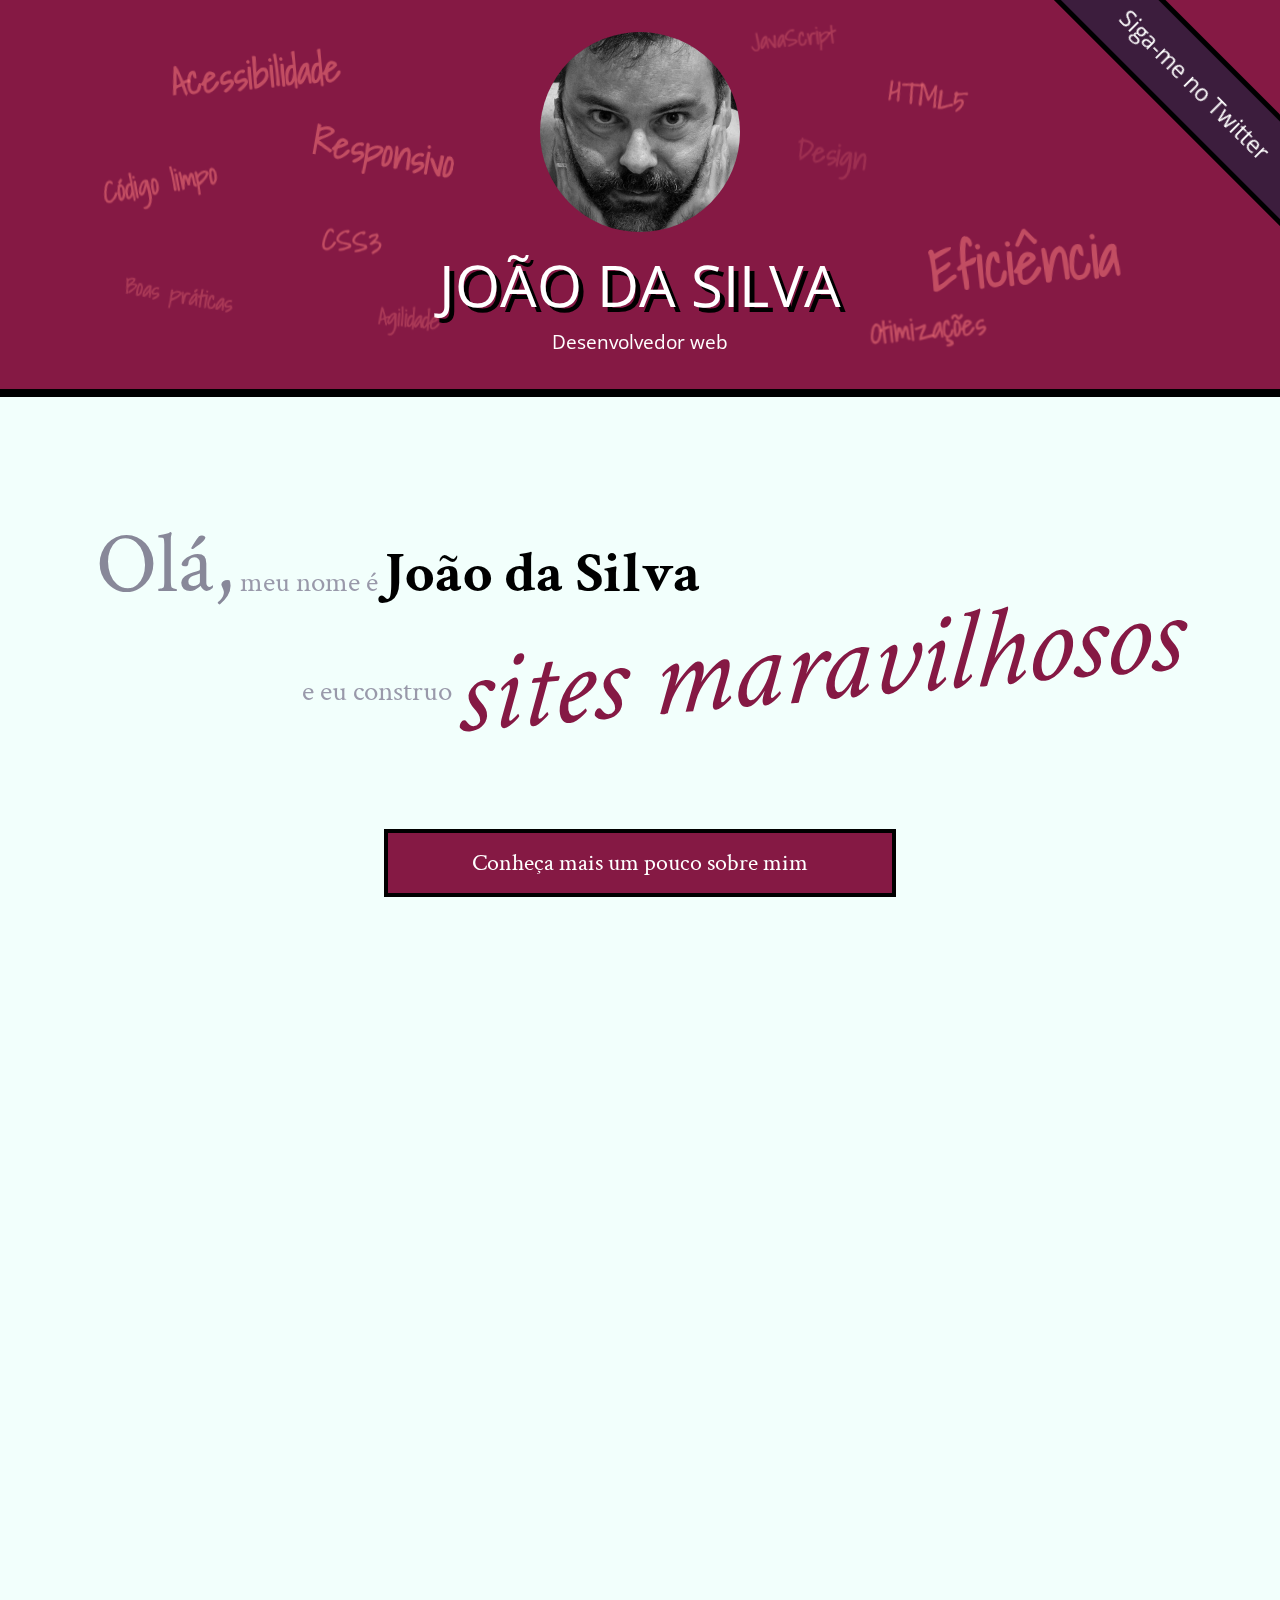
<file: index.html>
<!DOCTYPE html>
<html lang="pt">
<head>
    <meta charset="UTF-8">
    <title>João da Silva - Desenvolvedor Web</title>
    <link rel="shortcut icon" href="imagens/favicon.png">
    <link rel="stylesheet" href="css/reset.css">
    <link rel="stylesheet" href="css/site.css">
    <link rel="stylesheet" href="css/index.css">
    <link rel="stylesheet" href="http://fonts.googleapis.com/css?family=Crimson+Text:400,400italic,600">
    <link rel="stylesheet" href="http://fonts.googleapis.com/css?family=Open+Sans+Condensed:700">
    <link rel="stylesheet" href="http://fonts.googleapis.com/css?family=Shadows+Into+Light">
</head>
<body>
    <header class="titulo-principal">
        <img class="foto-home" src="imagens/eu.jpg" alt="Foto de João da Silva">
        <h1>João da Silva</h1>
        <p class="subtitulo-principal">Desenvolvedor web</p>
        <ul class="palavras-home">
            <li class="palavra-home eficiencia">Eficiência</li>
            <li class="palavra-home boas-praticas">Boas práticas</li>
            <li class="palavra-home codigo-limpo">Código limpo</li>
            <li class="palavra-home css3">CSS3</li>
            <li class="palavra-home html5">HTML5</li>
            <li class="palavra-home javascript">JavaScript</li>
            <li class="palavra-home acessibilidade">Acessibilidade</li>
            <li class="palavra-home responsivo">Responsivo</li>
            <li class="palavra-home otimizacoes">Otimizações</li>
            <li class="palavra-home agilidade">Agilidade</li>
            <li class="palavra-home design">Design</li>
        </ul>
        <a class="banner-twitter" href="http://twitter.com/joaodasilva">Siga-me no Twitter</a>
    </header>
    <main>
        <section class="secao-inicio saudacao">
            <p class="saudacao"><span class="saudacao-inicio">Olá,</span> meu nome é <strong>João da Silva</strong> <span class="saudacao-ultima-linha">e eu construo <em>sites maravilhosos</em></span></p>
            <a class="botao-index" href="bio.html">Conheça mais um pouco sobre mim</a>
        </section>
        <section class="secao-inicio trabalhos">
            <h2>Trabalhos</h2>
            <ul>
                <li><img src="imagens/bmw.png" alt="Site da BMW"></li>
                <li><img src="imagens/ibm.png" alt="Site da IBM"></li>
                <li><img src="imagens/uol.png" alt="Site da UOL"></li>
            </ul>
            <a class="botao-index" href="portfolio.html">Veja mais</a>
        </section>
        <section class="secao-inicio blog">
            <h2>Blog</h2>
            <small>Últimos posts</small>
            <ol>
                <li class="mais-recente">
                    <a href="blog.html">O essencial de design responsivo</a>
                    <p class="inicio-post">
                        Design responsivo tem ganho cada vez mais atenção como técnica de desenvolvimento de páginas web para dispositivos móveis. Mas como começar?
                    </p>
                </li>
                <li>
                    <a href="blog.html">Por que fazer páginas acessíveis?</a>
                    <p class="inicio-post">
                        Tem se falado cada vez sobre acessibilidade na web. Há diversas técnicas e diretivas a serem seguidas, inclusive da própria W3C. Mas vale a pena investir nisso?
                    </p>
                </li>
                <li>
                    <a href="blog.html">JavaScript não obstrusivo</a>
                    <p class="inicio-post">
                        JavaScript é uma linguagem essencial hoje em dia para criar páginas ricas, interativas e dinâmicas. Porém, há alguns cuidados que devem ser tomados ao colocarmos código JavaScript em nossas páginas
                    </p>
                </li>
            </ol>
            <a class="botao-index" href="blog.html">Veja mais</a>
        </section>
    </main>
    <footer>
        <h2>Vamos conversar?</h2>
        <p>Você pode entrar em contato comigo <a href="contato.html">por e-mail</a> ou pelo telefone <a href="tel:+551234567890">(12) 3456-7890</a></p>
    </footer>
</body>
</html>
</file>
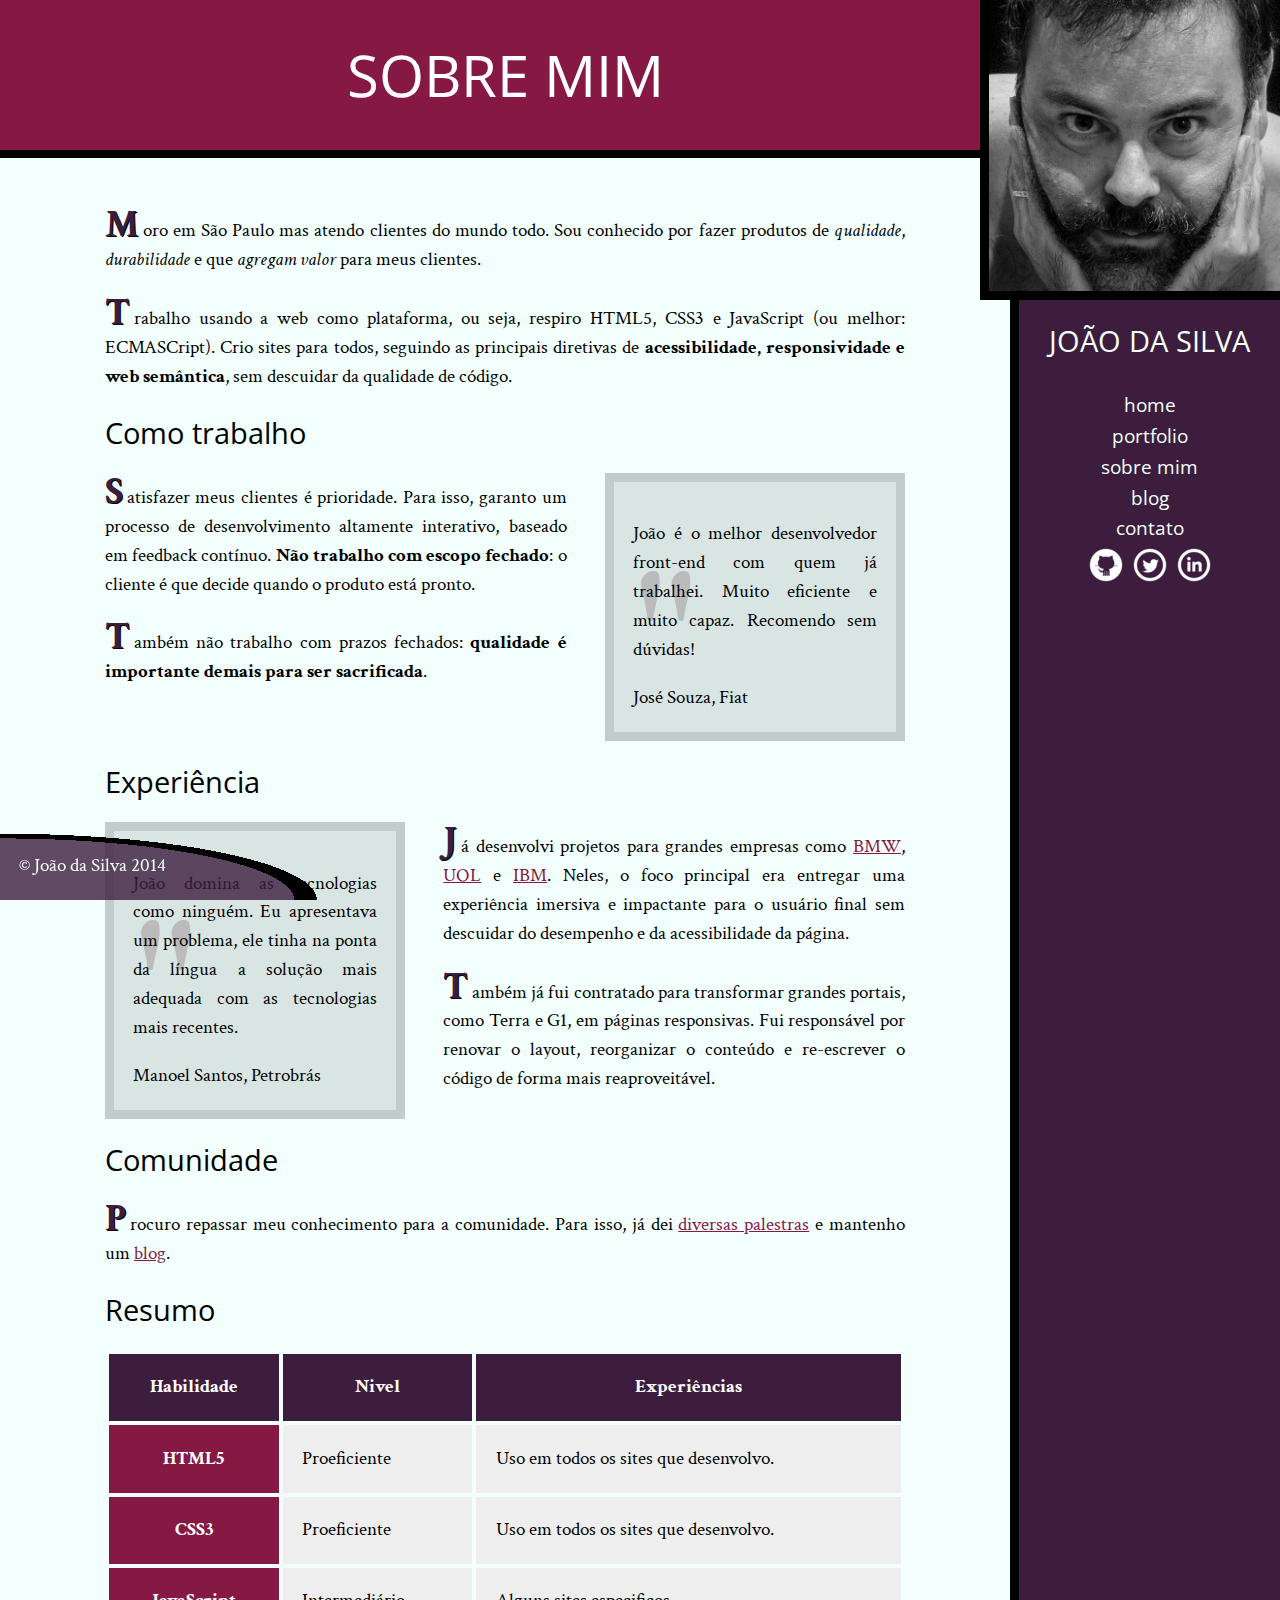
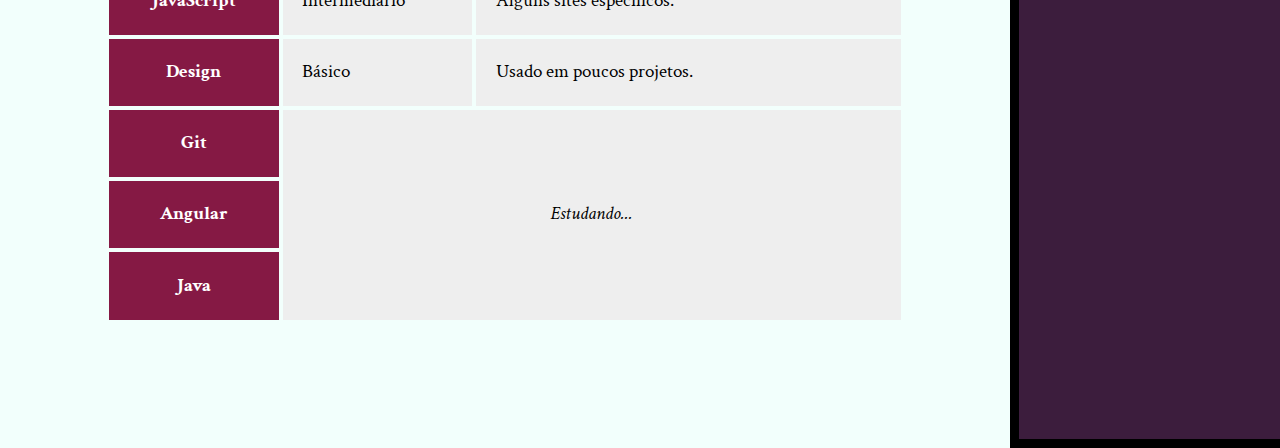
<file: bio.html>
<!DOCTYPE html>
<html>
<head>
    <meta charset="utf-8">
    <title>João da Silva - Biografia</title>
    <link rel="icon" href="imagens/favicon.png">
    <link rel="stylesheet" href="css/reset.css">
    <link rel="stylesheet" href="css/site.css">
    <link rel="stylesheet" href="css/bio.css">
    <link rel="stylesheet" href="http://fonts.googleapis.com/css?family=Crimson+Text:400,400italic,600">
    <link rel="stylesheet" href="http://fonts.googleapis.com/css?family=Open+Sans+Condensed:700">
</head>
<body>
    <main>
        <h1 class="titulo-principal">Sobre mim</h1>
        <div class="container">
            <p>Moro em São Paulo mas atendo clientes do mundo todo. Sou conhecido por fazer produtos de <em>qualidade</em>, <em>durabilidade</em> e que <em>agregam valor</em> para meus clientes.</p>
            <p>Trabalho usando a web como plataforma, ou seja, respiro HTML5, CSS3 e JavaScript (ou melhor: ECMASCript). Crio sites para todos, seguindo as principais diretivas de <strong>acessibilidade, responsividade e web semântica</strong>, sem descuidar da qualidade de código.</p>
            <h2 class="subtitulo-texto">Como trabalho</h2>
            <blockquote class="citacao-bio fiat" tabindex="1">
                <p>João é o melhor desenvolvedor front-end com quem já trabalhei. Muito eficiente e muito capaz. Recomendo sem dúvidas!</p>
                <cite>José Souza, Fiat</cite>
            </blockquote>
            <p>Satisfazer meus clientes é prioridade. Para isso, garanto um processo de desenvolvimento altamente interativo, baseado em feedback contínuo. <strong>Não trabalho com escopo fechado</strong>: o cliente é que decide quando o produto está pronto.</p>
            <p>Também não trabalho com prazos fechados: <strong>qualidade é importante demais para ser sacrificada</strong>.</p>
            <h2 class="subtitulo-texto">Experiência</h2>
            <blockquote class="citacao-bio petrobras" tabindex="2">
                <p>João domina as tecnologias como ninguém. Eu apresentava um problema, ele tinha na ponta da língua a solução mais adequada com as tecnologias mais recentes.</p>
                <cite>Manoel Santos, Petrobrás</cite>
            </blockquote>
            <p>Já desenvolvi projetos para grandes empresas como <a href="http://bmw.com">BMW</a>, <a href="http://www.uol.com.br">UOL</a> e <a href="http://www.ibm.com.br">IBM</a>. Neles, o foco principal era entregar uma experiência imersiva e impactante para o usuário final sem descuidar do desempenho e da acessibilidade da página.</p>
            <p>Também já fui contratado para transformar grandes portais, como Terra e G1, em páginas responsivas. Fui responsável por renovar o layout, reorganizar o conteúdo e re-escrever o código de forma mais reaproveitável.</p>
            <h2 class="subtitulo-texto">Comunidade</h2>
            <p>Procuro repassar meu conhecimento para a comunidade. Para isso, já dei <a href="portfolio.html">diversas palestras</a> e mantenho um <a href="blog.html">blog</a>.</p>

            <h2 class="subtitulo-texto">Resumo</h2>
            <table class="habilidades">
                <thead>
                    <tr>
                        <th>Habilidade</th>
                        <th>Nivel</th>
                        <th>Experiências</th>
                    </tr>
                </thead>
                <tbody>
                    <tr>
                        <th>HTML5</th>
                        <td>Proeficiente</td>
                        <td>Uso em todos os sites que desenvolvo.</td>
                    </tr>
                    <tr>
                        <th>CSS3</th>
                        <td>Proeficiente</td>
                        <td>Uso em todos os sites que desenvolvo.</td>
                    </tr>
                    <tr>
                        <th>JavaScript</hd>
                        <td>Intermediário</td>
                        <td>Alguns sites especificos.</td>
                    </tr>
                    <tr>
                        <th>Design</th>
                        <td>Básico</td>
                        <td>Usado em poucos projetos.</td>
                    </tr>
                    <tr>
                        <th>Git</th>
                        <td class="mesclada" rowspan="3" colspan="2">Estudando...</td>
                    </tr>
                    <tr>
                        <th>Angular</th>
                    </tr>
                    <tr>
                        <th>Java</th>
                    </tr>
                </tbody>
            </table>
        </div>
    </main>
    <img src="imagens/eu.jpg" alt="Minha foto" class="minha-foto">
    <aside class="navegacao-site">
        <h1>João da Silva</h1>
        <nav>
            <ul>
                <li><a href="index.html">Home</a></li>
                <li><a href="portfolio.html">Portfolio</a></li>
                <li><a href="bio.html">Sobre mim</a></li>
                <li><a href="blog.html">Blog</a></li>
                <li><a href="contato.html">Contato</a></li>
            </ul>
        </nav>
        <ul class="icones-redes-sociais">
            <li>
                <a href="https://github.com/joaodasilva" class="github" data-legenda="veja meus projetos opensource">
                    Github
                </a>
            </li>
            <li>
                <a href="https://twitter.com/joaodasilva" class="twitter" data-legenda="Siga-me do Twitter">
                    Twitter
                </a>
            </li>
            <li>
                <a href="https://br.linkedin.com/pub/joão-da-silva/32/4/508" class="linkedin" data-legenda="Veja meu Curriculum">
                    LinkedIn
                </a>
            </li>
        </ul>
    </aside>
    <footer class="rodape-pagina">
        &copy; João da Silva 2014
    </footer>
</body>
</html>
</file>
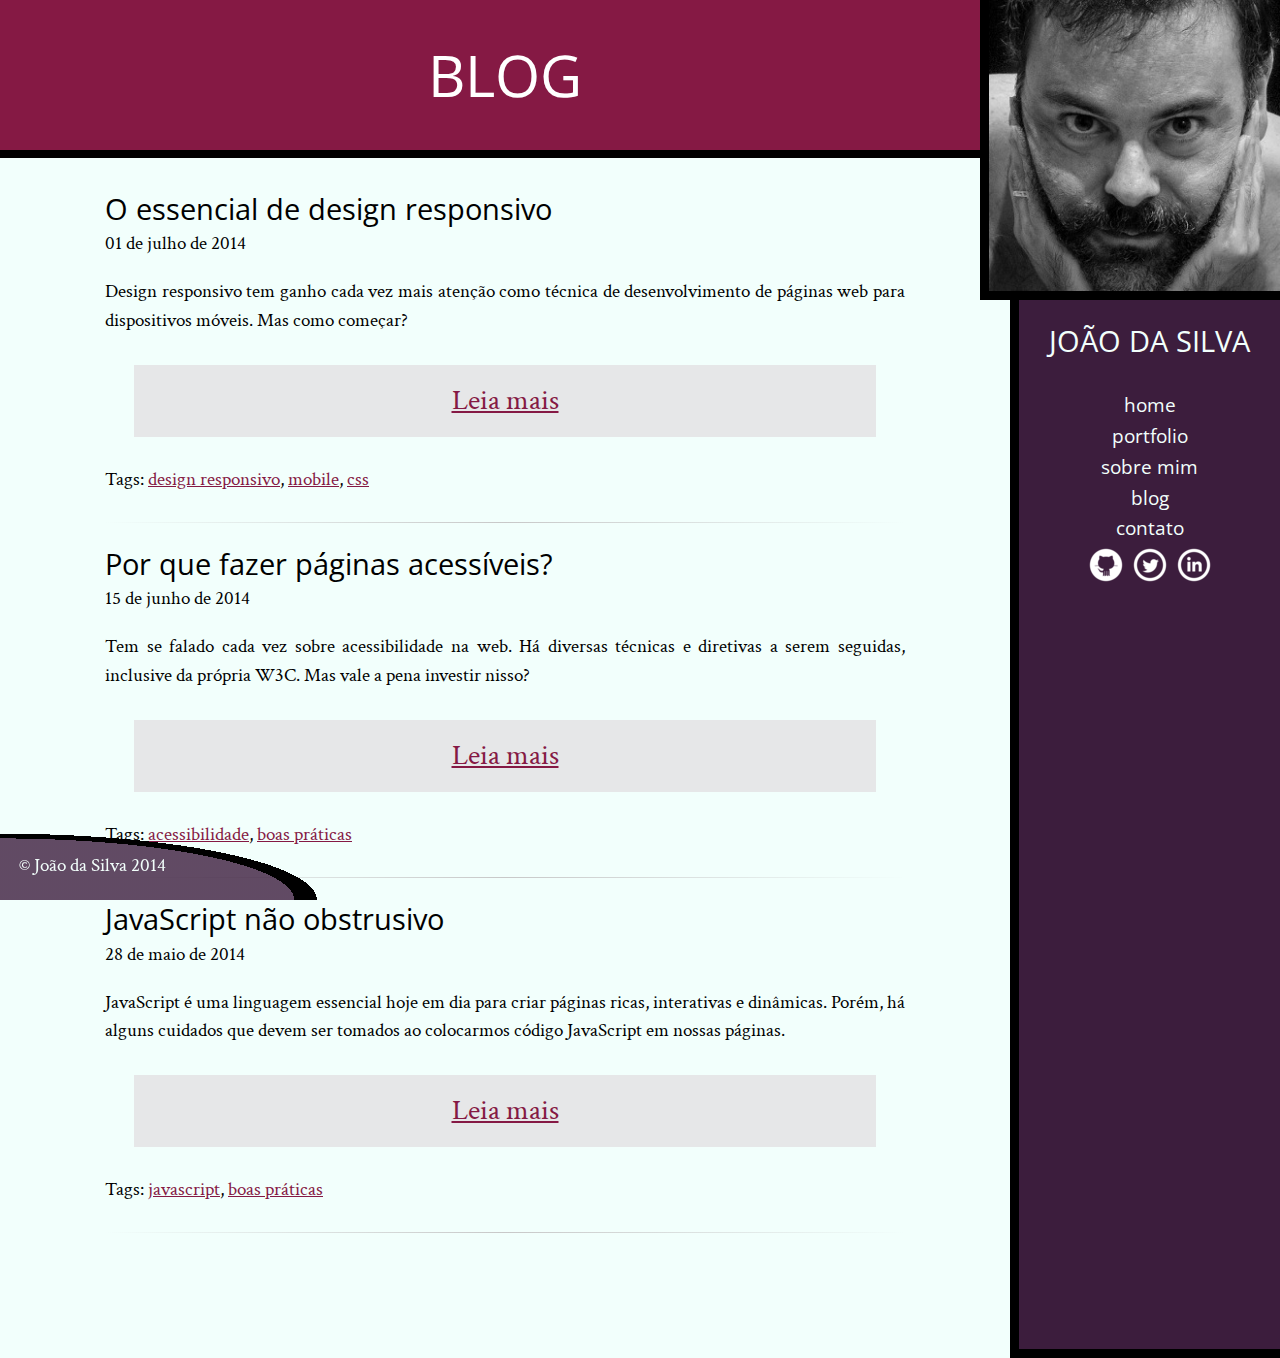
<file: blog.html>
<!DOCTYPE html>
<html>
<head>
    <meta charset="utf-8">
    <title>Blog - João da Silva</title>
    <link rel="icon" href="imagens/favicon.png">
    <link rel="stylesheet" href="css/reset.css">
    <link rel="stylesheet" href="css/site.css">
    <link rel="stylesheet" href="css/blog.css">
    <link rel="stylesheet" href="http://fonts.googleapis.com/css?family=Crimson+Text:400,400italic,600">
    <link rel="stylesheet" href="http://fonts.googleapis.com/css?family=Open+Sans+Condensed:700">
</head>
<body>
    <main>
        <h1 class="titulo-principal">Blog</h1>
        <div class="container">
            <article class="post-blog">
                <h2 class="subtitulo-texto">O essencial de design responsivo</h2>
                <time datetime="2014-07-01">01 de julho de 2014</time>
                <p>Design responsivo tem ganho cada vez mais atenção como técnica de desenvolvimento de páginas web para dispositivos móveis. Mas como começar?</p>
                <a class="leia-mais" href="#">Leia mais</a>
                <footer>Tags: <a href="#">design responsivo</a>, <a href="#">mobile</a>, <a href="#">css</a></footer>
            </article>
            <article class="post-blog">
                <h2 class="subtitulo-texto">Por que fazer páginas acessíveis?</h2>
                <time datetime="2014-06-15">15 de junho de 2014</time>
                <p>Tem se falado cada vez sobre acessibilidade na web. Há diversas técnicas e diretivas a serem seguidas, inclusive da própria W3C. Mas vale a pena investir nisso?</p>
                <a class="leia-mais" href="#">Leia mais</a>
                <footer>Tags: <a href="#">acessibilidade</a>, <a href="#">boas práticas</a></footer>
            </article>
            <article class="post-blog">
                <h2 class="subtitulo-texto">JavaScript não obstrusivo</h2>
                <time datetime="2014-05-28">28 de maio de 2014</time>
                <p>JavaScript é uma linguagem essencial hoje em dia para criar páginas ricas, interativas e dinâmicas. Porém, há alguns cuidados que devem ser tomados ao colocarmos código JavaScript em nossas páginas.</p>
                <a class="leia-mais" href="#">Leia mais</a>
                <footer>Tags: <a href="#">javascript</a>, <a href="#">boas práticas</a></footer>
            </article>
        </div>
    </main>
    <img src="imagens/eu.jpg" alt="Minha foto" class="minha-foto">
    <aside class="navegacao-site">
        <h1>João da Silva</h1>
        <nav>
            <ul>
                <li><a href="index.html">Home</a></li>
                <li><a href="portfolio.html">Portfolio</a></li>
                <li><a href="bio.html">Sobre mim</a></li>
                <li><a href="blog.html">Blog</a></li>
                <li><a href="contato.html">Contato</a></li>
            </ul>
        </nav>
        <ul class="icones-redes-sociais">
            <li>
                <a href="https://github.com/joaodasilva" class="github" data-legenda="veja meus projetos opensource">
                    Github
                </a>
            </li>
            <li>
                <a href="https://twitter.com/joaodasilva" class="twitter" data-legenda="Siga-me do Twitter">
                    Twitter
                </a>
            </li>
            <li>
                <a href="https://br.linkedin.com/pub/joão-da-silva/32/4/508" class="linkedin" data-legenda="Veja meu Curriculum">
                    LinkedIn
                </a>
            </li>
        </ul>
    </aside>
    <footer class="rodape-pagina">
        &copy; João da Silva 2014
    </footer>
</body>
</html>
</file>
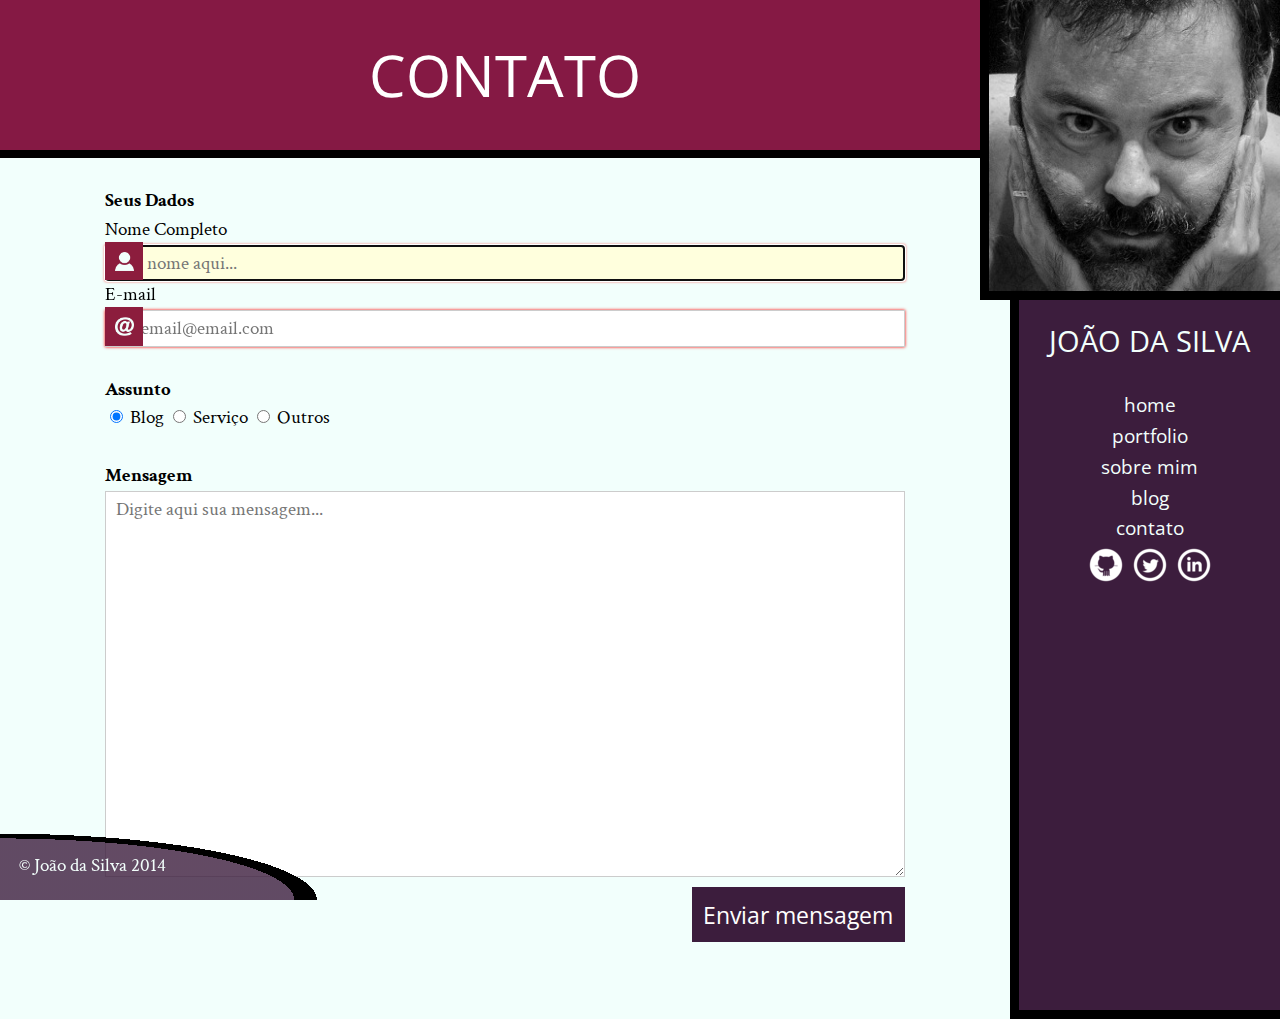
<file: contato.html>
<!DOCTYPE html>
<html>
<head>
    <meta charset="utf-8">
    <title>João da Silva - Biografia</title>
    <link rel="icon" href="imagens/favicon.png">
    <link rel="stylesheet" href="css/reset.css">
    <link rel="stylesheet" href="css/site.css">
    <link rel="stylesheet" href="css/bio.css">
    <link rel="stylesheet" href="http://fonts.googleapis.com/css?family=Crimson+Text:400,400italic,600">
    <link rel="stylesheet" href="http://fonts.googleapis.com/css?family=Open+Sans+Condensed:700">
    <link rel="stylesheet" href="css/contato.css">
</head>
<body>
    <main>
        <h1 class="titulo-principal">Contato</h1>

		<div class="container">
			<form>
				<fieldset>
					<legend>Seus Dados</legend>
					<label class="com-icone" for="nome">Nome Completo</label> </br>
					<input type="text" id="nome" name="nome" required placeholder="Seu nome aqui..." autofocus pattern="[A-Za-z ']{4,}" title="O nome precisa ter pelo menos 4 caracteres"></br>

					<label class="com-icone"for="email">E-mail</label></br>
					<input id="email" name="e-mail" placeholder="seuemail@email.com" required type="email">
				</fieldset></br>
				<fieldset>
					<legend>Assunto</legend>
					<label>
						<input type="radio" name="assunto" value="blog" id="blog" checked>
						Blog
					</label>
					<label>
						<input type="radio" name="assunto" value="servico" id="servico">
						Serviço
					</label>
					<label>
						<input type="radio" name="assunto" value="Outro" id="outro">
						Outros
						<input type="text" name="outro" id="outros">
					</label>	
				</fieldset></br>
				<label id="lmsn" for="msn">Mensagem</label></br>
				<textarea id="msn" name="mensagem" cols="30" rows="15" required placeholder= "Digite aqui sua mensagem..."></textarea></br>
				<button id="botao" type="submit">Enviar mensagem</button>

			</form>		
			
		</div>
		
	</main>
	 <img src="imagens/eu.jpg" alt="Minha foto" class="minha-foto">
    <aside class="navegacao-site">
        <h1>João da Silva</h1>
        <nav>
            <ul>
                <li><a href="index.html">Home</a></li>
                <li><a href="portfolio.html">Portfolio</a></li>
                <li><a href="bio.html">Sobre mim</a></li>
                <li><a href="blog.html">Blog</a></li>
                <li><a href="contato.html">Contato</a></li>
            </ul>
        </nav>
         <ul class="icones-redes-sociais">
            <li>
                <a href="https://github.com/joaodasilva" class="github" data-legenda="veja meus projetos opensource">
                    Github
                </a>
            </li>
            <li>
                <a href="https://twitter.com/joaodasilva" class="twitter" data-legenda="Siga-me do Twitter">
                    Twitter
                </a>
            </li>
            <li>
                <a href="https://br.linkedin.com/pub/joão-da-silva/32/4/508" class="linkedin" data-legenda="Veja meu Curriculum">
                    LinkedIn
                </a>
            </li>
        </ul>
    </aside>
    <footer class="rodape-pagina">
        &copy; João da Silva 2014
    </footer>
</body>
</html>
</file>
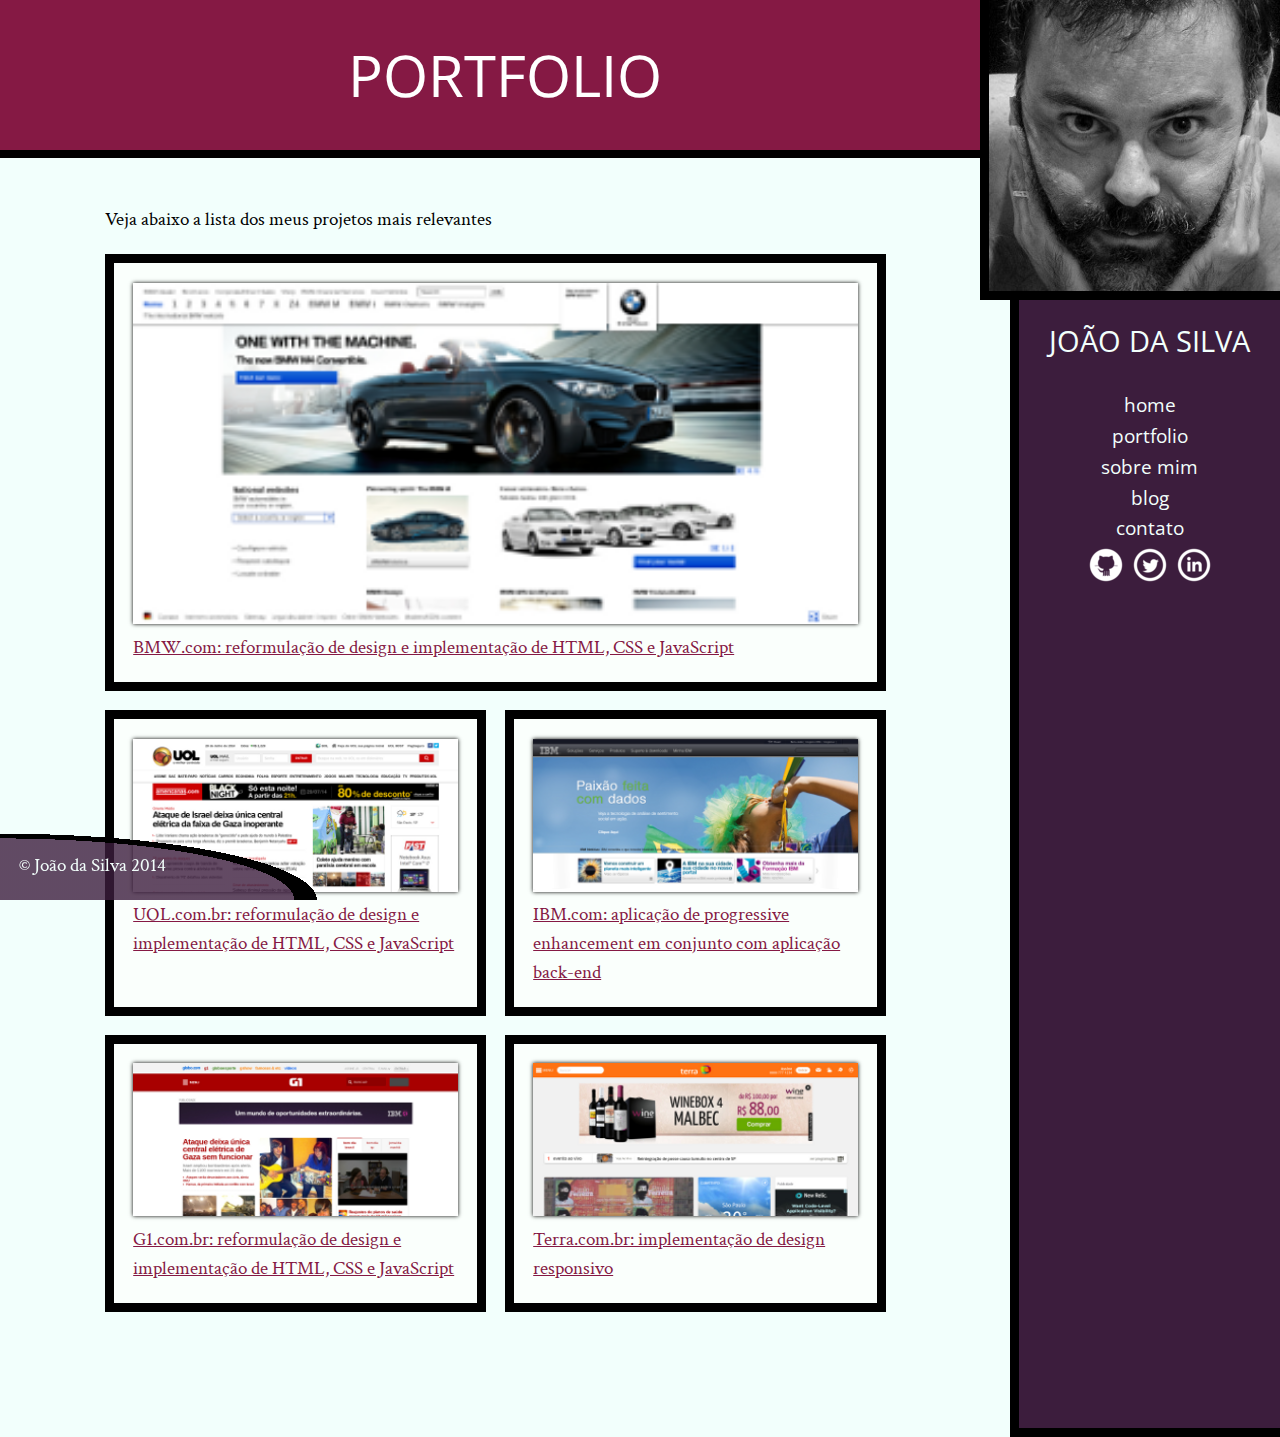
<file: portfolio.html>
<!DOCTYPE html>
<html>
<head>
    <meta charset="utf-8">
    <title>Portfolio - João da Silva</title>
    <link rel="icon" href="imagens/favicon.png">
    <link rel="stylesheet" href="css/reset.css">
    <link rel="stylesheet" href="css/site.css">
    <link rel="stylesheet" href="css/portfolio.css">
    <link rel="stylesheet" href="http://fonts.googleapis.com/css?family=Crimson+Text:400,400italic,600">
    <link rel="stylesheet" href="http://fonts.googleapis.com/css?family=Open+Sans+Condensed:700">
</head>
<body>
    <main>
        <h1 class="titulo-principal">Portfolio</h1>
        <div class="container">
            <p>Veja abaixo a lista dos meus projetos mais relevantes</p>
            <ol class="portfolio">
                <li><a href="http://bmw.com">
                        <figure>
                            <img src="imagens/bmw.png" alt="Site da BMW">
                            <figcaption>BMW.com: reformulação de design e implementação de HTML, CSS e JavaScript</figcaption>
                        </figure>
                </a></li>
                <li><a href="http://uol.com.br">
                        <figure>
                            <img src="imagens/uol.png" alt="Front-page da UOL">
                            <figcaption>UOL.com.br: reformulação de design e implementação de HTML, CSS e JavaScript</figcaption>
                        </figure>
                </a></li>
                <li><a href="http://www.ibm.com.br">
                        <figure>
                            <img src="imagens/ibm.png" alt="Site da IBM">
                            <figcaption>IBM.com: aplicação de progressive enhancement em conjunto com aplicação back-end</figcaption>
                        </figure>
                </a></li>
                <li><a href="http://g1.com.br">
                        <figure>
                            <img src="imagens/g1.png" alt="Front-page do portal G1">
                            <figcaption>G1.com.br: reformulação de design e implementação de HTML, CSS e JavaScript</figcaption>
                        </figure>
                </a></li>
                <li><a href="http://terra.com.br">
                    <figure>
                        <img src="imagens/terra.png" alt="Front-page do portal Terra">
                        <figcaption>Terra.com.br: implementação de design responsivo</figcaption>
                    </figure>
            </a></li>
            </ol>
        </div>
    </main>
    <img src="imagens/eu.jpg" alt="Minha foto" class="minha-foto">
    <aside class="navegacao-site">
        <h1>João da Silva</h1>
        <nav>
            <ul>
                <li><a href="index.html">Home</a></li>
                <li><a href="portfolio.html">Portfolio</a></li>
                <li><a href="bio.html">Sobre mim</a></li>
                <li><a href="blog.html">Blog</a></li>
                <li><a href="contato.html">Contato</a></li>
            </ul>
        </nav>
         <ul class="icones-redes-sociais">
            <li>
                <a href="https://github.com/joaodasilva" class="github" data-legenda="veja meus projetos opensource">
                    Github
                </a>
            </li>
            <li>
                <a href="https://twitter.com/joaodasilva" class="twitter" data-legenda="Siga-me do Twitter">
                    Twitter
                </a>
            </li>
            <li>
                <a href="https://br.linkedin.com/pub/joão-da-silva/32/4/508" class="linkedin" data-legenda="Veja meu Curriculum">
                    LinkedIn
                </a>
            </li>
        </ul>
    </aside>
    <footer class="rodape-pagina">
        &copy; João da Silva 2014
    </footer>
</body>
</html>
</file>
<file: css/site.css>
main a:focus,
main a :hover,
footer a:focus,
footer a:hover{
    color: red;
}
.navegacao-site a:hover,
.navegacao-site a:focus{
    text-shadow: 0 0 2px pink;
}

body {
    font-family: "Crimson Text", "Times New Roman", serif;
    background-color: #F2FFFC;
    font-size: 120%;
    line-height: 1.5;
}
body{
    display: flex;
    flex-wrap: wrap;
}

main {
    flex-grow: 1;
}

h1,
h2,
.subtitulo-principal {
    font-family: "Open Sans Condensed", "Arial", sans-serif;
}

h1 {
    text-transform: uppercase;
    font-size: 3em;
}

.titulo-principal {
    text-align: center;
    background-color: #851944;
    color: #FFF;
    padding: 2rem;
    border-bottom: .5rem solid #000;
}

.subtitulo-texto {
    font-size: 1.5em;
    clear: both;
}

main a {
    color: #851944;
}

main p {
    text-align: justify;
    margin: 1em 0;
}

.navegacao-site {
    text-align: center;
    background-color: #3C1D3D;
    color: #F2FFFC;
    padding: 1em;
}

.navegacao-site a {
    color: inherit;
    font-family: "Open Sans Condensed", "Arial", sans-serif;
    text-transform: lowercase;
    text-decoration: none;
}

.navegacao-site h1 {
    font-size: 1.5em;
    margin-bottom: 1em;
}

.rodape-pagina {
    background-image: radial-gradient(ellipse at left bottom,
        rgba(60, 29, 61, 0.8),
        rgba(60, 29, 61, 0.8) 65%,
        black 65%,
        black 70%,
        transparent 70%,
        transparent);
    background-size: 25% 100%;
    background-repeat: no-repeat;
    color: #F2FFFC;
    padding: 1em;
    clear: both;
    position: fixed;
    bottom: 0;
    left: 0;
    width: 100%;
    box-sizing: border-box;
}

.container {
    width: 80ch;
    margin-left: auto;
    margin-right: auto;
    padding: 1.5em 0;
}

strong {
    font-weight: bold;
}

em {
    font-style: italic;
}

.icones-redes-sociais li {
    display: inline-block;
}

.icones-redes-sociais a{
    position: relative;
}

.icones-redes-sociais a:hover::after,
.icones-redes-sociais a:focus::after{
    content: attr(data-legenda);
    position: absolute;
    top: 100%;
    right: 0;
    text-indent: 0;
    width: 300%;
    font-size: .75em;
    background: black;
}
.icones-redes-sociais a:hover::before,
.icones-redes-sociais a:focus::before {
    content: '';
    width: 1em;
    height: 1em;
    background-color: black;
    position: absolute;
    bottom: 0;
    left: 0;
    transform: translateY(.5em) rotate(45deg);
}

.icones-redes-sociais a {
    width: 40px;
    height: 40px;
    display: block;
    text-indent: -99999px;
}

.github {
    background-image: url(../imagens/github.png);
}

.twitter {
    background-image: url(../imagens/twitter.png);
}

.linkedin {
    background-image: url(../imagens/linkedin.png);
}

main {
    padding-bottom: 4em;
}

.minha-foto,
.navegacao-site {
    border-left: .5em solid black;
    border-bottom: .5em solid black;
    box-sizing: border-box;
}

.navegacao-site {
    width: calc(0.9 * 300px);
    padding-top: calc(300px + 1em);
}

.minha-foto {
    position: absolute;
    top: 0;
    right: 0;
    height: 300px;
}
</file>
<file: css/index.css>
body{
    display: block;
}
.foto-home {
    height: 200px;
    border-radius: 50%;
}
.saudacao p {
    font-size: 1.5em;
    color: #99A;
    line-height: 1;
    padding: 2em;
}
.saudacao-inicio {
    font-size: 3em;
    color: #889;
}
.saudacao-ultima-linha {
    text-align: right;
    display: block;
}
.saudacao strong {
    font-size: 2em;
    color: #000;
}
.saudacao em {
    color: #851944;
    font-size: 4em;
    -webkit-transform: rotate(-5deg) skew(-10deg);
            transform: rotate(-5deg) skew(-10deg);
    display: inline-block;
}

.saudacao em {
  -webkit-animation: flutua 1s infinite;
  -webkit-animation-direction: alternate;
  -webkit-animation-timing-function: ease-in-out;
  animation: flutua 1s infinite;
  animation-direction: alternate;
  animation-timing-function: ease-in-out;
  position: relative;
}

@-webkit-keyframes flutua{
    from{
        top: -5px;
    }

    to{
        top:5px;
    }
}
@keyframes flutua{
    from{
        top: -5px;
    }

    to{
        top:5px;
    }
}

.saudacao em:hover,
.saudacao em:focus{
    -webkit-animation-play-state: paused;
    -o-animation-play-state: paused;
    animation-play-state: paused;
}
.botao-index {
    font-size: 1.25em;
    background-color: #851944;
    color: #FFF;
    padding: .5em;
    border: .2em solid black;
    width: 40ch;
    margin: 2em auto;
    display: block;
    text-align: center;
    text-decoration: none;
    transition: .5s;
}

.botao-index:hover,
.botao-index:focus{
    box-shadow: 0 0 1em #FA9;
    background-color: #C54974;
    color: #fff;
}

.secao-inicio {
    padding: 2em;
}
.secao-inicio h2 {
    font-size: 3em;
    text-transform: uppercase;
    margin-bottom: .5em;
}
.trabalhos {
    background-color: #3C1D3D;
    background-image: linear-gradient(135deg,
        transparent,
        transparent 14px,
        rgba(0, 0, 0, 0.1) 14px,
        rgba(0, 0, 0, 0.1) 15px,
        transparent 15px,
        transparent);
    background-size: 20px 20px;
    background-attachment: fixed;
    border-top: .5em solid #000;
    border-bottom: .5em solid #000;
}
.trabalhos h2 {
    color: #FFF;
}
.trabalhos ul {
    display: flex;
}
.trabalhos li {
    flex: 1;
    border: .5em solid black;
}
.trabalhos li:first-child {
  order: 2;
  transform: scale(1.2);
}
.trabalhos li:nth-child(2) {
  order: 1;
}
.trabalhos li:last-child {
  order: 3;
}

.trabalhos img {
    width: 100%;
    display: block;
}
.blog {
    background-color: #999;
    background-image: linear-gradient(45deg,
        transparent,
        transparent 14px,
        rgba(255, 255, 255, 0.1) 14px,
        rgba(255, 255, 255, 0.1) 15px,
        transparent 15px,
        transparent);
    background-size: 20px 20px;
    background-attachment: fixed;
    position: relative;
    color: #FFF;
    border-bottom: .5em solid #851944;
}
.blog small {
    position: relative;
    top: -2em;
}
.blog li {
    width: 30%;
}
.blog li a {
    color: #FCF;
    padding: .5em;
    display: block;
}
footer {
    background-color: #000;
    color: #FFF;
    padding: 2em;
}
footer h2 {
    font-size: 3em;
}
footer a {
    color: #F99;
}
main {
    width: 100%;
    padding-bottom: 0;
    float: none;
}
html,body {
    overflow-x: hidden;
    height: 100%;
}
body {
    -webkit-perspective: 6px;
            perspective: 6px;
    -webkit-perspective-origin: 50% 160px;
            perspective-origin: 50% 160px;
}
.palavras-home {
    -webkit-transform-style: preserve-3d;
            transform-style: preserve-3d;
    position: absolute;
    bottom: 0;
    right: 0;
    top: 0;
    left: 0;
}

.palavras-home {
  -webkit-animation: aparece 2s;
  animation: aparece 2s;
}

@-webkit-keyframes aparece {
   0% {
    opacity: 0;
    transform: scale(0.001);
  }
}
@keyframes aparece {
   0% {
    opacity: 0;
    transform: scale(0.001);
  }
}



.palavra-home {
    font-family: "Shadows Into Light", cursive;
    font-weight: bold;
    font-size: 400%;
    color: rgba(255, 127, 127, 0.5);
    position: absolute;
}
.eficiencia {
    top: 50%;
    left: 60%;
    -webkit-transform: translate(-50%, -50%) translateZ(4px) rotate(-5deg) scale(.25);
            transform: translate(-50%, -50%) translateZ(4px) rotate(-5deg) scale(.25);
}
.boas-praticas {
    top: 70%;
    left: 20%;
    -webkit-transform: translate(-50%, -50%) translateZ(1px) rotate(10deg) scale(.25);
            transform: translate(-50%, -50%) translateZ(1px) rotate(10deg) scale(.25);
            opacity: .6;
}
.codigo-limpo {
    top: 45%;
    left: 25%;
    -webkit-transform: translate(-50%, -50%) translateZ(2px) rotate(-10deg) scale(.25);
            transform: translate(-50%, -50%) translateZ(2px) rotate(-10deg) scale(.25);
}
.css3 {
    top: 55%;
    left: 35%;
    -webkit-transform: translate(-50%, -50%) translateZ(2px) rotate(5deg) scale(.25);
            transform: translate(-50%, -50%) translateZ(2px) rotate(5deg) scale(.25);
}
.html5 {
    top: 30%;
    left: 65%;
    -webkit-transform: translate(-50%, -50%) translateZ(2px) rotate(10deg) scale(.25);
            transform: translate(-50%, -50%) translateZ(2px) rotate(10deg) scale(.25);
}
.javascript {
    top: 15%;
    left: 60%;
    -webkit-transform: translate(-50%, -50%) translateZ(1px) rotate(-5deg) scale(.25);
            transform: translate(-50%, -50%) translateZ(1px) rotate(-5deg) scale(.25);
            opacity: .6;
}
.acessibilidade {
    top: 30%;
    left: 35%;
    -webkit-transform: translate(-50%, -50%) translateZ(3px) rotate(-5deg) scale(.25);
            transform: translate(-50%, -50%) translateZ(3px) rotate(-5deg) scale(.25);
}
.responsivo {
    top: 40%;
    left: 40%;
    -webkit-transform: translate(-50%, -50%) translateZ(3px) rotate(10deg) scale(.25);
            transform: translate(-50%, -50%) translateZ(3px) rotate(10deg) scale(.25);
}
.otimizacoes {
    top: 70%;
    left: 65%;
    -webkit-transform: translate(-50%, -50%) translateZ(2px) rotate(-5deg) scale(.25);
            transform: translate(-50%, -50%) translateZ(2px) rotate(-5deg) scale(.25);
}
.agilidade {
    top: 75%;
    left: 35%;
    -webkit-transform: translate(-50%, -50%) translateZ(1px) rotate(5deg) scale(.25);
            transform: translate(-50%, -50%) translateZ(1px) rotate(5deg) scale(.25);
            opacity: .6;
}
.design {
    top: 40%;
    left: 60%;
    -webkit-transform: translate(-50%, -50%) translateZ(2px) rotate(10deg) scale(.25);
            transform: translate(-50%, -50%) translateZ(2px) rotate(10deg) scale(.25);
            opacity: .4;
}
.titulo-principal {
    -webkit-transform-style: preserve-3d;
            transform-style: preserve-3d;
    position: relative;

}
h1{
    text-shadow: 5px 5px #000;
}

h2{
    text-shadow: 2px 2px #000;
}

.banner-twitter {
    position: absolute;
    top: 0;
    right: 0;

    line-height: 1;

    -webkit-transform: translate(calc(.707 * (3.5em - 100%) + 100%), calc(-.707 * 3.5em)) rotate(45deg);
            transform: translate(calc(.707 * (3.5em - 100%) + 100%), calc(-.707 * 3.5em)) rotate(45deg);
    -webkit-transform-origin: 0 0;
            transform-origin: 0 0;

    width: 14em;
    padding: 1em 0;
    box-sizing: border-box;

    text-align: center;
    text-decoration: none;
    background-color: #3C1D3D;
    color: white;
    border: .25em solid black;

    font-size: 1.2em;
    font-family: "Open Sans Condensed", sans-serif;
}

.banner-twitter{
    -webkit-animation: aparece 0.5s;
    animation:aparece 0.5s;
    -webkit-animation-delay: 2s;
    animation-delay:2s;
    -webkit-animation-fill-mode: both;
    animation-fill-mode:both;
}
.blog .inicio-post {
    position: absolute;
    top: 4em;
    height: 8.85em;
    left: 30%;
    right: 4em;
    background-color: #F2FFFC;
    color: #000;
    padding: 1.5em;
    display: none;
}
.blog a:hover + .inicio-post,
.blog a:focus + .inicio-post{
    display: block;
}
.blog li a {
    text-decoration: none;
}

.blog li a:hover,
.blog li a:focus{
    background-color: #F2FFFC;
    color: #f26;
}   
}
.blog .mais-recente a {
    color: #F26;
}
</file>
<file: css/bio.css>
.citacao-bio {
    background-color: #D9E5E3;
    border: .5em solid #C2CCCA;
    padding: 1em;
    margin: 1em 2em;
    width: 30ch;
    box-sizing: border-box;
    transition: box-shadow 1s, transform 1s;
    transition-delay: 0s, 1s;
}

.habilidades{
    width: 100%;
}

tabindex,
.citacao-bio:hover,
.citacao-bio:focus {
    box-shadow: 0 0 0 99999px rgba(0, 0, 0, .8);
    transition-delay: 0s, 1s;
}


.citacao-bio:nth-of-type(odd):hover,
.citacao-bio:nth-of-type(odd):focus{
    transform: rotate(10deg) scale(1.2);
}

tabindex,
.citacao-bio:nth-of-type(even):hover,
.citacao-bio:nth-of-type(even):focus{
    transform: rotate(-10deg) scale(1.2);
}

.citacao-bio:nth-of-type(even) {
    float: left;
    margin-left: 0;
}

.citacao-bio:nth-of-type(odd) {
    float: right;
    margin-right: 0;
}

.container > p::first-letter{
    font-size: 200%;
    color: #3C1D3D;
    font-weight: bold;
    text-shadow: 1px 1px #000;
    margin-right: .2ch;
    line-height: 1;
}

.citacao-bio::before{
    content: '"';
    font-size: 10em;
    color: #bbb;
    position: absolute;
}

blockquote p{
    position: relative;
}

th{
    background-color: #851944;
    color: #fff;
    font-weight: bold;
}

thead th{
    background-color: #3C1D3D;
    color: #fff;
    font-weight: bold;
}

td{
    background-color: #EEE;
}

.habilidades{
    border-collapse: separate;
    border-spacing: 0.25em;
    margin: 1em 0;

}
.habilidades th, 
.habilidades td{
    padding: 1em;
}
.mesclada{
    font-style: italic;
    text-align: center;
    vertical-align: middle;
}
</file>
<file: css/blog.css>
.leia-mais {
    padding: .5em;
    margin: 1em;
    display: block;
    font-size: 1.5em;
    text-align: center;
    background-color: #E6E7E8;
}

.post-blog {
    padding-bottom: 1.5em;
    background-image: linear-gradient(to right,
    rgba(200, 200, 200, 0),
    rgba(200, 200, 200, 1),
    rgba(200, 200, 200, 0));
    background-size: 100% 1px;
    background-position: bottom center; 
    background-repeat: no-repeat;
    margin-bottom: 1em;
}
</file>
<file: css/contato.css>
#nome,
#email,
#msn{
  font-family: inherit;
  font-size: 100%;
  padding: .25em .5em;
  width: 100%;
  box-sizing: border-box;
  border: 1px solid #ccc;
}

legend, #lmsn{
	font-weight: bold;
}

fiedtext{
	padding: 1em;
}

input:focus,
textarea:focus {
 	 background-color: #FFD;
}

input:invalid {
  box-shadow: 0 0 3px red;
}

button{
	border: 0;
	position: relative;
	float: right;
	background-color: #3C1D3D;
	font-family: "Open Sans Condensed", "Arial", sans-serif;
	color: #fff;
	font-size: 1.2em;
	padding: 0.5em;
}
button:focus,
button:hover{
	background-color: #8C1D3D;
	}

input[value="Outro"] ~ input {
  display: none;
}

input[value="Outro"]:checked ~ input {
  display: inline;
}

.com-icone {
    position: relative;
    margin-bottom: 0;
}
.com-icone::after {
    content: '';
    position: absolute;
    width: 2em;
    height: 2em;
    background-color: #8C1D3D;
    background-size: 50% 50%;
    background-position: center center;
    background-repeat: no-repeat;
    left: 0;
    top: 100%;
}
.com-icone + input {
    width: calc(100% - 2em);
    position: relative;
    left: 2em;
    margin-top: 0;
}
.com-icone[for="nome"]::after {
    background-image: url(../imagens/usuario.png);
}
.com-icone[for="email"]::after {
    background-image: url(../imagens/email.png);
}
</file>
<file: css/portfolio.css>
.portfolio li {
    border: .5em solid black;
    background-color: #FAFFFC;
    width: 45%;
    box-sizing: border-box;
    padding: 1em;
    margin-right: 1em;
    margin-bottom: 1em;
    flex: 1 1 45%;
}

.portfolio{
    display: flex;
    flex-wrap: wrap;
}
.portfolio li:first-child {
    flex-basis: 100%;
}

.portfolio img {
    width: 100%;
    box-shadow: 0 0 4px #000;
}
</file>
